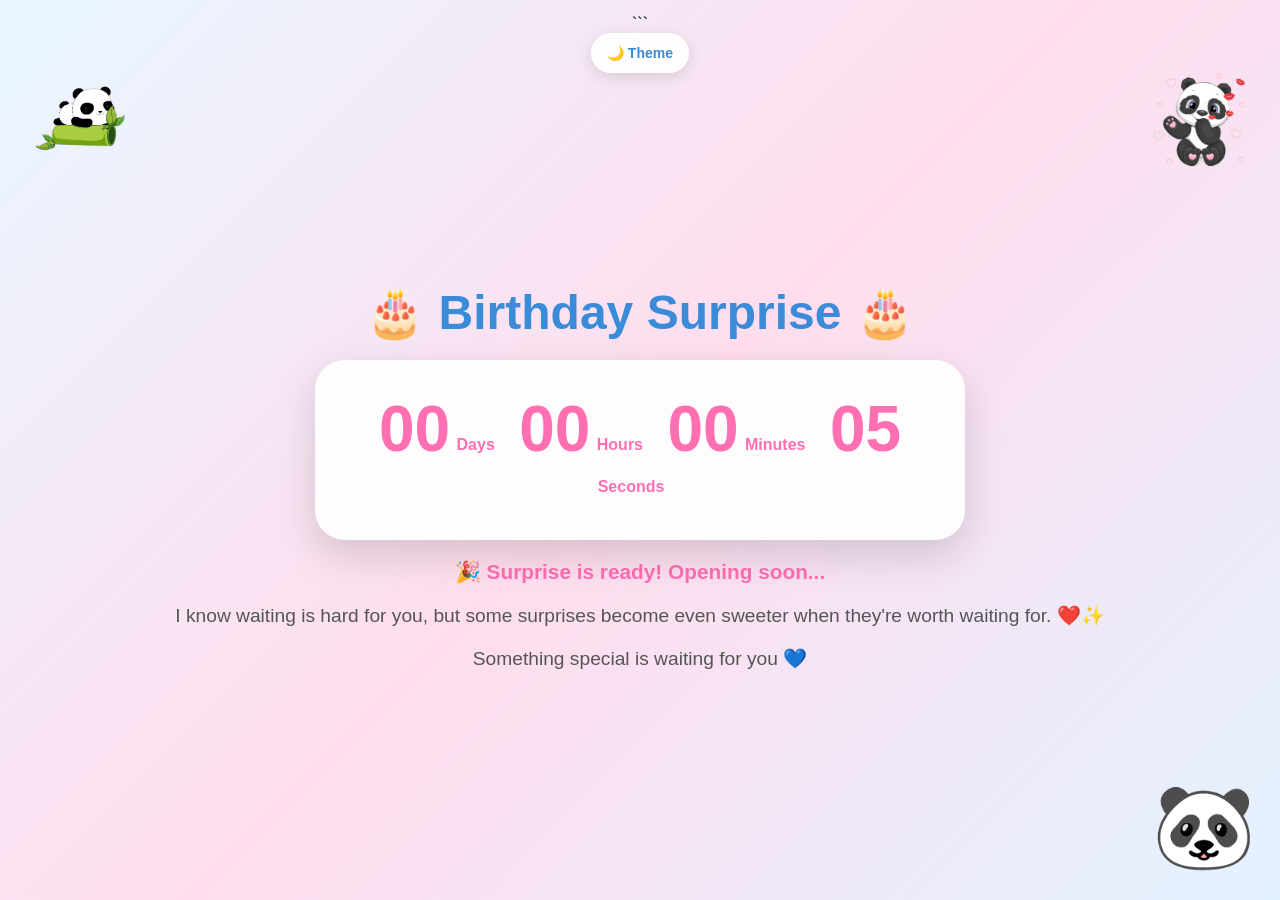
<file: index.html>
<!DOCTYPE html>

<html lang="en">
<head>
    <meta charset="UTF-8">
    <meta name="viewport" content="width=device-width, initial-scale=1.0, viewport-fit=cover">
    <title>Birthday Surprise</title>
    <link rel="stylesheet" href="style.css">
    <script src="countdown.js" defer></script>
</head>

<body class="countdown-body">

```
<!-- Top Controls -->
<nav class="top-controls" aria-label="Page controls">
    <button class="control-btn" type="button" onclick="toggleTheme()">
        &#127769; Theme
    </button>
</nav>


<!-- Floating Hearts -->
<div class="hearts" aria-hidden="true">
    <span>&#128150;</span>
    <span>&#128149;</span>
    <span>&#128151;</span>
    <span>&#128152;</span>
    <span>&#128157;</span>
</div>


<!-- Top Left Panda -->
<div class="panda-corner panda-left">

    <img
        src="p1.png"
        class="panda-image"
        id="pandaCutie"
        alt="Cute panda"
    >

    <div
        class="panda-speech"
        id="pandaCutieSpeech"
        aria-live="polite"
    >
        Hi Cutie 🐼💕
    </div>

</div>


<!-- Top Right Panda -->
<div class="panda-corner panda-right">

    <img
        src="p2.png"
        class="panda-image"
        id="pandaBaby"
        alt="Sleeping panda"
    >

    <div
        class="panda-speech"
        id="pandaBabySpeech"
        aria-live="polite"
    >
        Hi Baby 🐼💖
    </div>

</div>
<!-- Countdown -->
<main class="countdown-container">

    <h1>🎂 Birthday Surprise 🎂</h1>

    <div class="countdown-box">
        <div id="countdown">
            <span id="days">00</span>
            <small>Days</small>

            <span id="hours">00</span>
            <small>Hours</small>

            <span id="minutes">00</span>
            <small>Minutes</small>

            <span id="seconds">00</span>
            <small>Seconds</small>
        </div>
    </div>

    <p class="waiting-text">
        ⏳ A little more wait... 💖
    </p>

    <p>
        I know waiting is hard for you, but some surprises become
        even sweeter when they're worth waiting for. ❤️✨
    </p>

    <p>
        Something special is waiting for you 💙
    </p>

</main>

<!-- Bottom Right Panda -->
<div class="panda-wrapper">

    <div
        class="panda"
        id="panda"
        role="button"
        aria-label="Cute sleepy panda"
    >
        🐼
    </div>

    <div
        class="panda-speech"
        id="pandaSpeech"
        aria-live="polite"
    >
        Hi Panda 🐼
    </div>

</div>


<!-- Butterfly Layer -->
<div
    class="butterfly-layer"
    aria-hidden="true"
></div>


<script>

    /* =========================
       THEME TOGGLE
    ========================= */

    function toggleTheme(){

        document.body.classList.toggle("dark");

        if(document.body.classList.contains("dark")){

            localStorage.setItem("theme","dark");

        }else{

            localStorage.setItem("theme","light");

        }

    }


    /* =========================
       LOAD SAVED THEME
    ========================= */

    window.addEventListener("load", () => {

        const theme = localStorage.getItem("theme");

        if(theme === "dark"){

            document.body.classList.add("dark");

        }

    });


    /* =========================
       COUNTDOWN
    ========================= */

    // Countdown behavior is handled by countdown.js.

    /* =========================
       BUTTERFLY EFFECT
    ========================= */

    const butterflyLayer =
        document.querySelector(".butterfly-layer");


    function createButterfly(x, y){

        const butterfly =
            document.createElement("span");


        const driftX =
            `${Math.random() * 90 - 45}px`;

        const driftBack =
            `${Math.random() * 90 - 45}px`;


        butterfly.className =
            "touch-butterfly";


        butterfly.innerHTML =
            "&#129419;";


        butterfly.style.left =
            `${x}px`;


        butterfly.style.top =
            `${y}px`;


        butterfly.style.setProperty(
            "--drift-x",
            driftX
        );


        butterfly.style.setProperty(
            "--drift-back",
            driftBack
        );


        butterfly.style.setProperty(
            "--flutter-delay",
            `${Math.random() * .3}s`
        );


        butterflyLayer.appendChild(
            butterfly
        );


        butterfly.addEventListener(
            "animationend",
            () => butterfly.remove(),
            { once:true }
        );

    }


    window.addEventListener(
        "pointerdown",
        (event) => {

            createButterfly(
                event.clientX,
                event.clientY
            );

        }
    );


    /* =========================
       ORIGINAL BOTTOM PANDA
    ========================= */

    const panda =
        document.getElementById("panda");

    const pandaSpeech =
        document.getElementById("pandaSpeech");


    function showPandaSpeech(){

        if(!pandaSpeech){

            return;

        }


        pandaSpeech.classList.add(
            "show"
        );


        if(panda){

            panda.classList.add(
                "panda-wave"
            );

        }


        setTimeout(
            () => pandaSpeech.classList.remove("show"),
            1800
        );


        setTimeout(
            () => panda && panda.classList.remove("panda-wave"),
            900
        );

    }


    if(panda){

        panda.addEventListener(
            "pointerdown",
            (event) => {

                event.stopPropagation();

                showPandaSpeech();

            }
        );

    }


    /* =========================
   TOP LEFT KISS PANDA
   HI CUTIE
========================= */

const pandaCutie =
    document.getElementById("pandaCutie");

const pandaCutieSpeech =
    document.getElementById("pandaCutieSpeech");


if(pandaCutie){

    pandaCutie.addEventListener(
        "pointerdown",
        (event) => {

            event.stopPropagation();

            pandaCutieSpeech.classList.add("show");

            setTimeout(() => {

                pandaCutieSpeech.classList.remove("show");

            }, 1800);

        }
    );

}


/* =========================
   TOP RIGHT SLEEPING PANDA
   HI BABY
========================= */

const pandaBaby =
    document.getElementById("pandaBaby");

const pandaBabySpeech =
    document.getElementById("pandaBabySpeech");


if(pandaBaby){

    pandaBaby.addEventListener(
        "pointerdown",
        (event) => {

            event.stopPropagation();

            pandaBabySpeech.classList.add("show");

            setTimeout(() => {

                pandaBabySpeech.classList.remove("show");

            }, 1800);

        }
    );

}

</script>


</body>
</html>
</file>
<file: style.css>
*{
    margin:0;
    padding:0;
    box-sizing:border-box;
    font-family:Arial, sans-serif;
}

html{
    min-height:100%;
}

body{
    min-height:100vh;
    min-height:100dvh;
    background:linear-gradient(
        135deg,
        #e8f7ff,
        #ffddee,
        #e3f2ff
    );
    display:flex;
    flex-direction:column;
    align-items:center;
    overflow-x:hidden;
    overflow-y:auto;
    position:relative;
    padding:max(15px, env(safe-area-inset-top)) max(12px, env(safe-area-inset-right)) max(18px, env(safe-area-inset-bottom)) max(12px, env(safe-area-inset-left));
}

button{
    font:inherit;
    -webkit-tap-highlight-color:transparent;
}
/* =========================
TOP CORNER PANDAS
========================= */
/* TOP PANDA GIFS */

.panda-corner{
    position:fixed;
    top:70px;
    z-index:40;
    display:flex;
    flex-direction:column;
    align-items:center;
    width:120px;
    pointer-events:none;
}

.panda-left{
    left:15px;
}

.panda-right{
    right:15px;
}

.panda-corner .panda-image{
    display:block;
    width:100px !important;
    height:100px !important;
    max-width:100px !important;
    max-height:100px !important;
    object-fit:contain;
    cursor:pointer;
    pointer-events:auto;
    user-select:none;
}

.panda-corner .panda-image:hover{
    transform:scale(1.08);
    transition:transform .3s ease;
}

.panda-corner .panda-speech{
    position:absolute;
    top:105px;
    left:50%;
    transform:translateX(-50%);

    background:rgba(255,255,255,.96);
    color:#111;

    padding:8px 12px;
    border-radius:20px;

    box-shadow:0 8px 25px rgba(0,0,0,.18);

    font-size:13px;
    font-weight:700;

    white-space:nowrap;

    opacity:0;
    visibility:hidden;

    transition:
        opacity .25s ease,
        visibility .25s ease;
}

.panda-corner .panda-speech.show{
    opacity:1;
    visibility:visible;
}
.panda-image{
    width:100px;
    height:100px;
    object-fit:contain;
    background:transparent !important;
    border:none;
    box-shadow:none;
}

/* MOBILE */

@media(max-width:600px){

    .panda-corner{
        top:65px;
        width:85px;
    }

    .panda-left{
        left:5px;
    }

    .panda-right{
        right:5px;
    }

    .panda-corner .panda-image{
        width:70px !important;
        height:70px !important;
        max-width:70px !important;
        max-height:70px !important;
    }

    .panda-corner .panda-speech{
        top:75px;
        font-size:11px;
        padding:6px 9px;
    }

}
.panda-corner{
position:fixed;
top:70px;
z-index:40;
display:flex;
flex-direction:column;
align-items:center;
gap:8px;
pointer-events:none;
}

.panda-left{
left:20px;
}

.panda-right{
right:20px;
}

.panda-top{
pointer-events:auto;
cursor:pointer;
font-size:clamp(2.8rem, 6vw, 4.5rem);
user-select:none;
animation:panda-sleep 4s ease-in-out infinite;
transform-origin:center bottom;
}

.panda-corner .panda-speech{
position:absolute;
top:100%;
bottom:auto;
left:50%;
transform:translateX(-50%);
margin-top:8px;
background:rgba(255,255,255,0.96);
color:#111;
padding:9px 13px;
border-radius:24px;
box-shadow:0 12px 30px rgba(0,0,0,.18);
font-size:.9rem;
font-weight:700;
opacity:0;
transition:opacity .2s ease;
white-space:nowrap;
pointer-events:none;
}

.panda-corner .panda-speech.show{
opacity:1;
}

/* =========================
DARK MODE
========================= */

body.dark .panda-corner .panda-speech{
background:rgba(30,41,59,.96);
color:white;
}

/* =========================
MOBILE
========================= */

@media (max-width:600px){


.panda-corner{
    top:62px;
}

.panda-left{
    left:8px;
}

.panda-right{
    right:8px;
}

.panda-top{
    font-size:2.7rem;
}

.panda-corner .panda-speech{
    font-size:.75rem;
    padding:8px 10px;
}


}

/* Top Controls */

.top-controls{
    position:relative;
    z-index:20;
    display:flex;
    justify-content:center;
    gap:10px;
    flex-wrap:wrap;
    width:100%;
    margin-bottom:22px;
}

.control-btn{
    border:none;
    outline:none;
    min-height:40px;
    padding:10px 16px;
    border-radius:50px;
    background:rgba(255,255,255,0.9);
    backdrop-filter:blur(12px);
    color:#3a8bd8;
    font-weight:600;
    font-size:14px;
    cursor:pointer;
    box-shadow:0 4px 15px rgba(0,0,0,.12);
    transition:transform .25s ease;
    white-space:nowrap;
}

.control-btn:hover{
    transform:translateY(-2px);
}

/* Floating Hearts */

.hearts{
    position:fixed;
    inset:0;
    pointer-events:none;
    overflow:hidden;
    z-index:1;
}

.hearts span{
    position:absolute;
    bottom:-50px;
    font-size:30px;
    animation:float 10s linear infinite;
}

.hearts span:nth-child(1){left:10%;animation-delay:0s;}
.hearts span:nth-child(2){left:30%;animation-delay:2s;}
.hearts span:nth-child(3){left:50%;animation-delay:4s;}
.hearts span:nth-child(4){left:70%;animation-delay:1s;}
.hearts span:nth-child(5){left:90%;animation-delay:3s;}

@keyframes float{
    from{
        transform:translateY(0);
        opacity:1;
    }
    to{
        transform:translateY(-120vh);
        opacity:0;
    }
}

/* Countdown Page */

.countdown-body .top-controls{
    margin-bottom:0;
}

.countdown-container{
    position:relative;
    z-index:10;
    text-align:center;
    width:100%;
    margin:auto 0;
    padding:24px 0;
}

.countdown-container h1{
    color:#3a8bd8;
    margin-bottom:20px;
    font-size:clamp(1.8rem,5vw,3rem);
    line-height:1.15;
}

.countdown-box{
    width:180px;
    height:180px;
    border-radius:50%;
    background:white;
    display:flex;
    justify-content:center;
    align-items:center;
    margin:auto;
    box-shadow:0 10px 30px rgba(0,0,0,0.15);
}

.countdown-box span{
    font-size:clamp(3rem,10vw,5rem);
    color:#ff6fb2;
    font-weight:bold;
}

.countdown-container p{
    margin-top:20px;
    color:#555;
    font-size:clamp(1rem,4vw,1.2rem);
}

.butterfly-layer{
    position:fixed;
    inset:0;
    z-index:30;
    pointer-events:none;
    overflow:hidden;
}

.panda-wrapper{
    position:fixed;
    bottom:24px;
    right:24px;
    z-index:40;
    display:flex;
    flex-direction:column;
    align-items:center;
    gap:10px;
    pointer-events:none;
}

.panda{
    pointer-events:auto;
    cursor:pointer;
    font-size:clamp(3rem, 7vw, 5.2rem);
    user-select:none;
    animation:panda-sleep 4s ease-in-out infinite;
    transform-origin:center bottom;
}

.panda-wave{
    animation:panda-wave 0.9s ease-in-out forwards;
}

.panda-speech{
    position:absolute;
    bottom:110%;
    left:50%;
    transform:translateX(-50%);
    background:rgba(255,255,255,0.96);
    color:#111;
    padding:10px 14px;
    border-radius:24px;
    box-shadow:0 12px 30px rgba(0,0,0,.18);
    font-size:0.95rem;
    font-weight:700;
    opacity:0;
    transition:opacity .2s ease;
    white-space:nowrap;
    pointer-events:none;
}

.panda-speech.show{
    opacity:1;
}

@keyframes panda-sleep{
    0%,100%{
        transform:translateY(0) scale(1);
    }
    50%{
        transform:translateY(6px) scale(1.03);
    }
}

@keyframes panda-wave{
    0%{
        transform:rotate(0deg) scale(1);
    }
    30%{
        transform:rotate(-18deg) scale(1.05);
    }
    60%{
        transform:rotate(16deg) scale(1.04);
    }
    100%{
        transform:rotate(0deg) scale(1);
    }
}

.touch-butterfly{
    position:absolute;
    display:inline-block;
    transform:translate(-50%, -50%);
    font-size:clamp(1.7rem, 6vw, 2.7rem);
    opacity:0;
    filter:drop-shadow(0 8px 14px rgba(58,139,216,.24));
    animation:butterfly-fly 1.8s ease-out forwards;
    animation-delay:var(--flutter-delay);
}

.touch-butterfly::before,
.touch-butterfly::after{
    content:"";
    position:absolute;
    inset:18% 14%;
    border-radius:50%;
    background:rgba(255,255,255,.32);
    transform:rotate(25deg);
    z-index:-1;
}

.touch-butterfly::after{
    background:rgba(255,143,193,.22);
    transform:rotate(-25deg);
}

@keyframes butterfly-fly{
    0%{
        opacity:0;
        transform:translate(-50%, -40%) scale(.55) rotate(-12deg);
    }
    16%{
        opacity:1;
    }
    40%{
        transform:translate(calc(-50% + var(--drift-x)), -92px) scale(1.08) rotate(14deg);
    }
    72%{
        opacity:.92;
        transform:translate(calc(-50% + var(--drift-back)), -158px) scale(.9) rotate(-10deg);
    }
    100%{
        opacity:0;
        transform:translate(calc(-50% + var(--drift-x)), -230px) scale(.35) rotate(18deg);
    }
}
/* =========================================
   DATE & TIME COUNTDOWN
========================================= */

.countdown-box{
    width:min(90%, 650px);
    min-height:180px;
    border-radius:30px;
    background:rgba(255,255,255,.9);
    backdrop-filter:blur(15px);
    display:flex;
    justify-content:center;
    align-items:center;
    margin:auto;
    padding:25px;
    box-shadow:0 15px 40px rgba(0,0,0,.15);
}

#countdown{
    display:flex;
    justify-content:center;
    align-items:center;
    flex-wrap:wrap;
    gap:12px;
    color:#3a8bd8;
    font-weight:bold;
}

#countdown span{
    font-size:clamp(2rem,6vw,4rem);
    min-width:80px;
}

#countdown small{
    font-size:clamp(.8rem,2vw,1rem);
    color:#ff6fb2;
    margin-left:-10px;
    margin-right:8px;
    align-self:flex-end;
    margin-bottom:12px;
}

.waiting-text{
    color:#ff6fb2 !important;
    font-size:1.3rem !important;
    font-weight:bold;
    animation:waitingPulse 2s ease-in-out infinite;
}

@keyframes waitingPulse{

    0%,100%{
        transform:scale(1);
        opacity:1;
    }

    50%{
        transform:scale(1.05);
        opacity:.75;
    }

}


/* Dark Mode */

body.dark .countdown-box{
    background:rgba(30,41,59,.92);
}

body.dark #countdown{
    color:#93c5fd;
}

body.dark #countdown small{
    color:#ffb6d5;
}


/* Mobile */

@media(max-width:600px){

    .countdown-box{
        min-height:150px;
        padding:18px 10px;
    }

    #countdown{
        gap:5px;
    }

    #countdown span{
        font-size:clamp(1.5rem,8vw,2.5rem);
        min-width:45px;
    }

    #countdown small{
        font-size:.65rem;
        margin-left:-5px;
        margin-right:4px;
        margin-bottom:8px;
    }

}
/* Birthday Page */

.birthday-page{
    position:relative;
    z-index:10;
    text-align:center;
    width:100%;
    max-width:1000px;
    padding:4px 0 20px;
}

.birthday-title{
    color:#3a8bd8;
    font-size:clamp(2rem,6vw,3rem);
    line-height:1.12;
    margin-bottom:20px;
}

.birthday-message{
    color:#555;
    font-size:clamp(0.95rem,3vw,1.2rem);
    max-width:700px;
    margin:0 auto 28px;
    line-height:1.7;
}

.slider-container{
    display:flex;
    align-items:center;
    justify-content:center;
    gap:12px;
    width:100%;
}

.slide-track{
    width:min(70vw,320px);
    min-width:0;
}

.slide-card{
    background:rgba(255,255,255,0.88);
    backdrop-filter:blur(15px);
    border-radius:8px;
    padding:14px;
    width:min(70vw,320px);
    box-shadow:0 15px 40px rgba(0,0,0,0.1);
}

.slide-track .slide-card{
    width:100%;
}

.slide-item{
    display:none;
}

.slide-item.active{
    display:block;
}

.slide-card img{
    width:100%;
    aspect-ratio:9/16;
    height:auto;
    max-height:58vh;
    object-fit:cover;
    border-radius:8px;
    display:block;
}

.slide-card h2{
    color:#3a8bd8;
    margin-top:14px;
    font-size:clamp(1.1rem,4vw,1.5rem);
    line-height:1.25;
}

.slide-card p{
    color:#555;
    margin-top:10px;
    line-height:1.45;
}

.nav-btn{
    flex:0 0 auto;
    border:none;
    background:#ff8fc1;
    color:white;
    font-size:24px;
    width:48px;
    height:48px;
    border-radius:50%;
    cursor:pointer;
    box-shadow:0 8px 22px rgba(0,0,0,.12);
    transition:transform .25s ease;
}

.nav-btn:hover{
    transform:scale(1.08);
}

.button-row{
    display:flex;
    justify-content:center;
    flex-wrap:wrap;
    gap:12px;
    margin-top:28px;
}

.surprise-btn,
.music-btn{
    min-height:50px;
    padding:14px 24px;
    border:none;
    border-radius:50px;
    background:linear-gradient(
        90deg,
        #ff8fc1,
        #3a8bd8
    );
    color:white;
    font-size:17px;
    font-weight:600;
    cursor:pointer;
    transition:transform .25s ease;
}

.surprise-btn:hover,
.music-btn:hover{
    transform:scale(1.04);
}

.back-top-btn{
    display:inline-flex;
    align-items:center;
    justify-content:center;
    min-height:36px;
    margin-top:28px;
    padding:8px 16px;
    border:none;
    border-radius:50px;
    background:rgba(255,255,255,.9);
    color:#3a8bd8;
    font-size:13px;
    font-weight:700;
    cursor:pointer;
    box-shadow:0 8px 22px rgba(0,0,0,.14);
    transition:transform .25s ease;
}

.back-top-btn:hover{
    transform:translateY(-2px);
}

/* Memories Page */

.memories-body{
    background:linear-gradient(
        135deg,
        #2f7ac8,
        #ff8fc1,
        #8bc7f5
    );
}

.video-bg{
    position:fixed;
    top:0;
    left:0;
    width:100%;
    height:100%;
    object-fit:cover;
    z-index:-2;
}

.overlay{
    position:fixed;
    inset:0;
    background:rgba(0,0,0,.35);
    z-index:-1;
}

.memories{
    position:relative;
    z-index:10;
    width:100%;
    max-width:1100px;
    text-align:center;
    padding-bottom:24px;
}

.memories h1{
    color:white;
    font-size:clamp(2rem,6vw,3.5rem);
    line-height:1.12;
    margin-bottom:20px;
    text-shadow:0 3px 18px rgba(0,0,0,.22);
}

.memory-grid{
    display:grid;
    grid-template-columns:repeat(auto-fit,minmax(min(250px,100%),1fr));
    gap:20px;
    margin-top:30px;
}

.memory-card{
    background:rgba(255,255,255,.18);
    backdrop-filter:blur(15px);
    border-radius:8px;
    overflow:hidden;
    box-shadow:0 10px 30px rgba(0,0,0,.2);
    display:flex;
    flex-direction:column;
}

.memory-card img{
    width:100%;
    height:auto;
    object-fit:initial;
    display:block;
}

.memory-card p{
    color:white;
    padding:15px;
    font-size:1rem;
    line-height:1.45;
}

.memory-video-section{
    display:flex;
    flex-direction:column;
    align-items:center;
    width:100%;
    margin-top:40px;
}

.memory-video-section h2{
    color:white;
    font-size:clamp(1.6rem,5vw,2.4rem);
    line-height:1.15;
    margin-bottom:18px;
    text-shadow:0 3px 18px rgba(0,0,0,.24);
}

.memory-video-title{
    color:#ffe9f1;
    font-size:clamp(1.1rem,4vw,1.5rem);
    margin-bottom:10px;
    font-weight:700;
    letter-spacing:0.02em;
    text-shadow:0 2px 14px rgba(0,0,0,.2);
}

.memory-video-frame{
    width:min(390px, 100%);
    aspect-ratio:9/16;
    overflow:hidden;
    border-radius:8px;
    background:#050505;
    box-shadow:0 16px 42px rgba(0,0,0,.28);
    transition:transform .3s ease, box-shadow .3s ease, border .3s ease;
    border:2px solid transparent;
}

.memory-video-frame.active{
    transform:scale(1.02);
    box-shadow:0 22px 60px rgba(0,0,0,.35);
    border-color:rgba(255,255,255,.8);
}

.memory-video-frame video{
    width:100%;
    height:100%;
    display:block;
    object-fit:contain;
    background:#050505;
}

/* Dark Mode */

body.dark{
    background:linear-gradient(
        135deg,
        #1e293b,
        #111827,
        #0f172a
    );
}

body.dark .slide-card,
body.dark .countdown-box{
    background:rgba(30,41,59,.92);
    color:white;
}

body.dark .birthday-message,
body.dark .slide-card p,
body.dark .countdown-container p{
    color:#e5e7eb;
}

body.dark .birthday-title,
body.dark .slide-card h2,
body.dark .countdown-container h1{
    color:#93c5fd;
}

body.dark .control-btn{
    background:rgba(30,41,59,.95);
    color:white;
}

body.dark .back-top-btn{
    background:rgba(30,41,59,.95);
    color:white;
}

body.dark .memory-card{
    background:rgba(15,23,42,0.9);
    color:white;
}

body.dark .memory-video-section h2{
    color:#93c5fd;
}

body.dark .memory-card p{
    color:#f1f5f9;
}

body.dark .memories h1{
    color:#93c5fd;
}

body.dark .music-btn{
    background:linear-gradient(
        90deg,
        #ec4899,
        #3b82f6
    );
}

body.dark .overlay{
    background:rgba(0,0,0,0.62);
}

body.dark .countdown-box span{
    color:#ffb6d5;
}

/* Mobile */

@media (max-width:768px){
    .slider-container{
        gap:8px;
    }

    .slide-card{
        width:min(68vw,320px);
        padding:12px;
    }

    .slide-track{
        width:min(68vw,320px);
    }

    .nav-btn{
        width:42px;
        height:42px;
        font-size:20px;
    }

    .surprise-btn,
    .music-btn{
        width:100%;
        max-width:320px;
        font-size:16px;
    }

    .countdown-box{
        width:130px;
        height:130px;
    }

    .memory-video-frame{
        width:min(360px, 100%);
    }
}

@media (max-width:420px){
    body{
        padding-left:10px;
        padding-right:10px;
    }

    .top-controls{
        gap:6px;
        margin-bottom:18px;
    }

    .control-btn{
        min-height:38px;
        padding:8px 11px;
        font-size:12px;
    }

    .slider-container{
        gap:6px;
    }

    .slide-card{
        width:calc(100vw - 112px);
        min-width:0;
    }

    .slide-track{
        width:calc(100vw - 112px);
        min-width:0;
    }

    .slide-card img{
        max-height:52vh;
    }

    .memory-video-section{
        margin-top:32px;
    }

    .memory-video-frame{
        width:min(100%, calc(100dvh * .48));
    }
}
</file>
